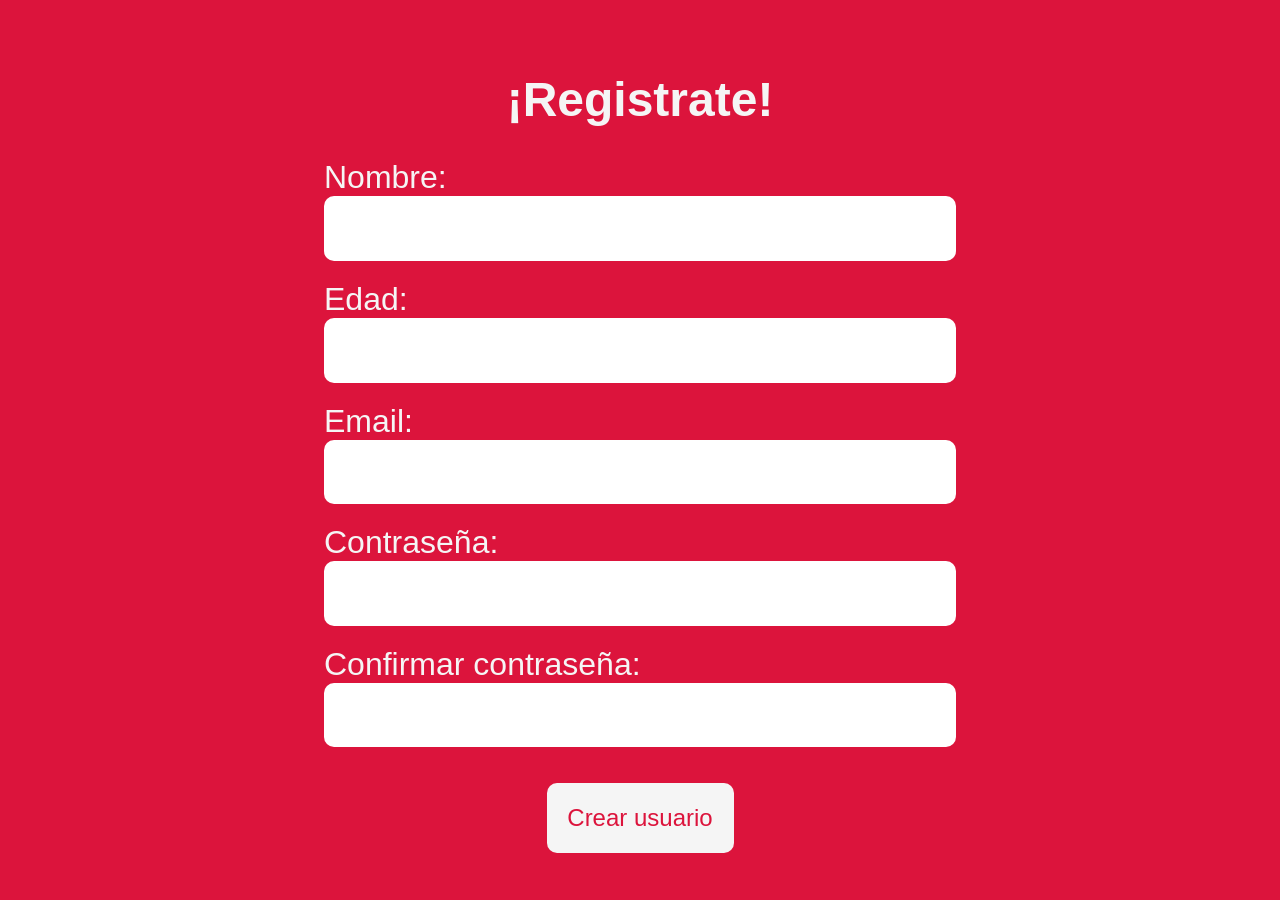
<file: index.html>
<!DOCTYPE html>
<html lang="es">
<head>
    <meta charset="UTF-8">
    <meta name="viewport" content="width=device-width, initial-scale=1.0">
    <link rel="stylesheet" href="style.css">
    <title>Document</title>
</head>
<body>

    <header><h1>¡Registrate!</h1></header>
    <main>
        <form onsubmit="registrarUsuario(event)">
            <label>Nombre:
                <input type="text" id="nombre" required>
            </label>
             <label>Edad:
                <input type="number" id="edad" required>
            </label>
            <label>Email:
                <input type="email" id="email" required>
            </label>
            <label>Contraseña:
                <input type="password" id="contrasenia" required>
            </label>
            <label>
                Confirmar contraseña:
                <input type="password" id="confirmar-contrasenia" required>
            </label>
            <button>Crear usuario</button>
        </form>
    </main>
    <footer></footer>
    
    <script src="script.js"></script>
</body>
</html>
</file>
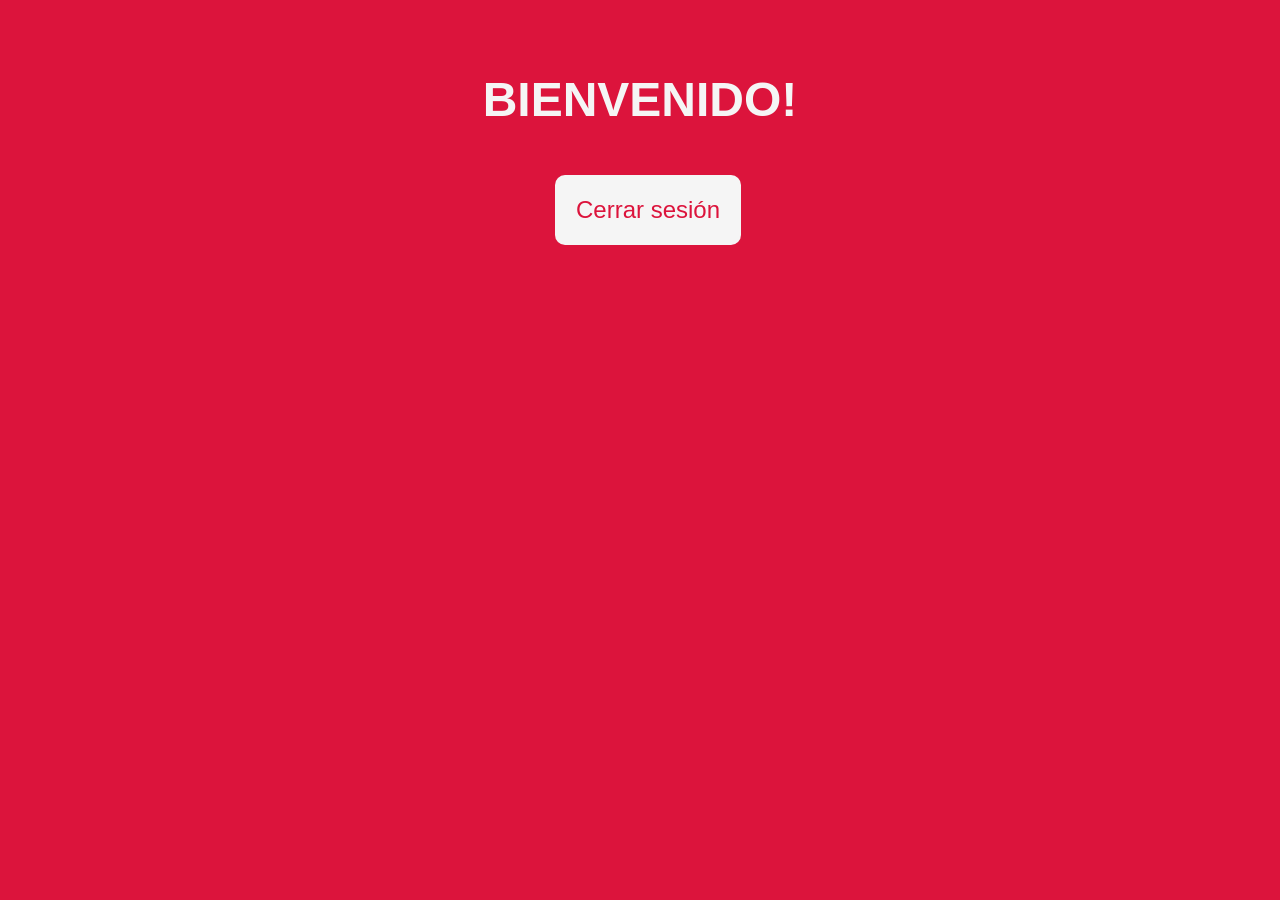
<file: bienvenida.html>
<!DOCTYPE html>
<html lang="es">
<head>
    <meta charset="UTF-8">
    <meta name="viewport" content="width=device-width, initial-scale=1.0">
    <link rel="stylesheet" href="style.css">
    <title>Document</title>
</head>
<body>
    <h1>BIENVENIDO!</h1>
    <div>
        <button onclick="logout()">Cerrar sesión</button>
    </div>
    <script src="script.js"></script>
</body>
</html>
</file>
<file: style.css>
body {
  background-color: crimson;
  padding-top: 2rem;
  font-family: "Gill Sans", "Gill Sans MT", Calibri, "Trebuchet MS", sans-serif;
}

h1 {
  text-align: center;
  color: whitesmoke;
  font-size: 3em;
}

main {
  display: flex;
  justify-content: center;
}

form {
  display: flex;
  flex-direction: column;
  justify-content: center;
  align-items: center;
  width: 50%;
  gap: 20px;
}

label {
  display: flex;
  flex-direction: column;
  color: whitesmoke;
  font-size: 2em;
  width: 100%;
}

input{
    padding: 0.3rem
}

input,
button {
    font-size: 1.5em;
    border: none;
    border-radius: 10px;
}

button {
    padding: 1.3rem;
  color: crimson;
  background-color: whitesmoke;
  margin-top: 1rem;
  cursor: pointer;
}

button:hover{
    background-color: crimson;
    color: white;
}

div{
  display: flex;
  justify-content: center;
  align-items: center;
  width: 100vw;
}
</file>
